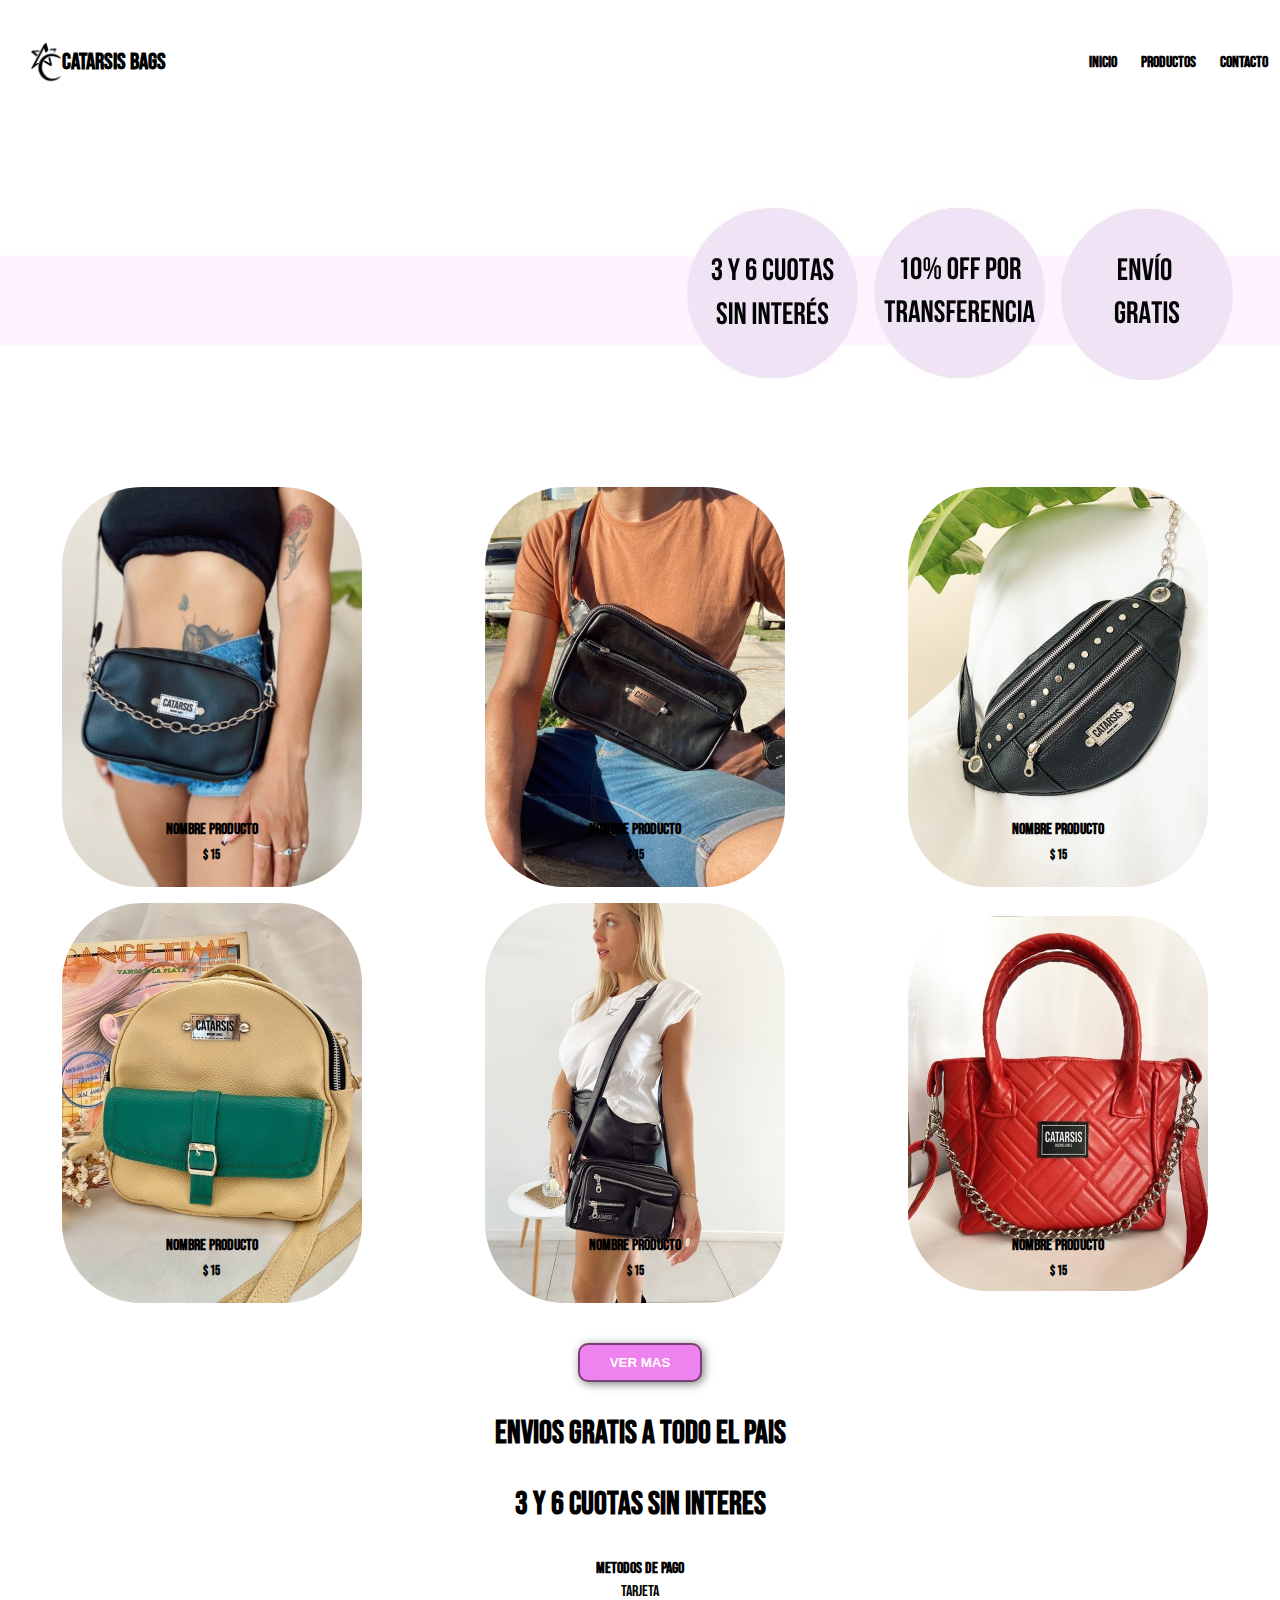
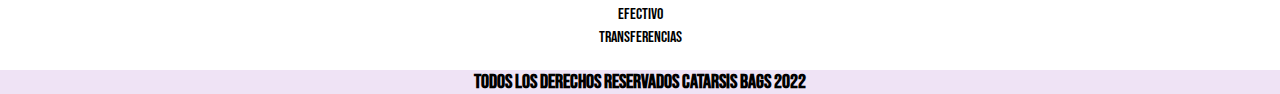
<file: index.html>
<!DOCTYPE html>
<html lang="en">


<meta charset="UTF-8">
<meta http-equiv="X-UA-Compatible" content="IE=edge">
<meta name="viewport" content="width=device-width, initial-scale=1.0">
<title>Catarsis Bags
</title>

</head>

<!--Estilos CSS-->
<link rel="stylesheet" href="estilos/estilos.css">
<!--Googlefonts-->
<link rel="preconnect" href="https://fonts.googleapis.com">
<link rel="preconnect" href="https://fonts.gstatic.com" crossorigin>
<link href="https://fonts.googleapis.com/css2?family=Bebas+Neue&display=swap" rel="stylesheet">


<body>

    <header>
        <div class="container">
            <div class="header-container">
                <div class="logo">
                    <img src="./logo.jpg" width="48px" height="48px" alt='logo' />
                    <p class="labelLogo"> Catarsis Bags</p>
                </div>
                <nav>
                    <a href="./index.html">Inicio</a>
                    <a href="./producto/productos.html">Productos</a>
                    <a href="./contacto/contacto.html">Contacto</a>
                </nav>
            </div>
        </div>
    </header>

 <div> <img src="./banner.jpg" alt="banner"></div>
    <section class="hero">

        <div class="container">
            <div class="grid">
                <div class="image-container">
                    <div class="image-description-container">

                        <div class="image-description">
                            <h4>Nombre producto</h4>
                            <h5>$ 15</h5>
                        </div>
                    </div>
                    <img src="./venus.jpeg" alt="" />
                </div>
                <div class="image-container">
                    <div class="image-description-container">

                        <div class="image-description">
                            <h4>Nombre producto</h4>
                            <h5>$ 15</h5>
                        </div>
                    </div>
                    <img src="./shark.jpeg" alt="" />
                </div>
                <div class="image-container">
                    <div class="image-description-container">

                        <div class="image-description">
                            <h4>Nombre producto</h4>
                            <h5>$ 15</h5>
                        </div>
                    </div> <img src="./lu.jpeg" alt="" />
                </div>
                <div class="image-container">
                    <div class="image-description-container">

                        <div class="image-description">
                            <h4>Nombre producto</h4>
                            <h5>$ 15</h5>
                        </div>
                    </div> <img src="./mochila.jpeg" alt="" />
                </div>
                <div class="image-container">
                    <div class="image-description-container">

                        <div class="image-description">
                            <h4>Nombre producto</h4>
                            <h5>$ 15</h5>
                        </div>
                    </div> <img src="./sara.jpeg" alt="" />
                </div>
                <div class="image-container">
                    <div class="image-description-container">

                        <div class="image-description">
                            <h4>Nombre producto</h4>
                            <h5>$ 15</h5>
                        </div>
                    </div> <img src="./cartera roja.jpeg" alt="" />
                </div>
            </div>
            <form action="./producto/productos.html">
                <button>VER MAS</button>
            </form>
            <main>
                <div>
                    <p>
                    <h3>Envios gratis a todo el pais</h3>
                    </p>
                </div>
            </main>
            <main>
                <div>
                    <p>
                    <h3>3 y 6 cuotas sin interes </h3>
                    </p>
                </div>
                <div class="tablas">
                    <main>
                        <div>
                            <table>
                                <tr>
                                    <th>Metodos de pago</th>
                                </tr>
                                <tr>
                                    <td>Tarjeta</td>
                                </tr>
                                <tr>
                                    <td>Efectivo</td>
                                </tr>
                                <tr>
                                    <td>Transferencias</td>
                                </tr>
                            </table>
                        </div>
                    </main>
                </div>
            </main>
        </div>
    </section>
    <footer>
        <p>Todos los derechos reservados Catarsis Bags 2022</p>
    </footer>



</body>






</html>
</file>
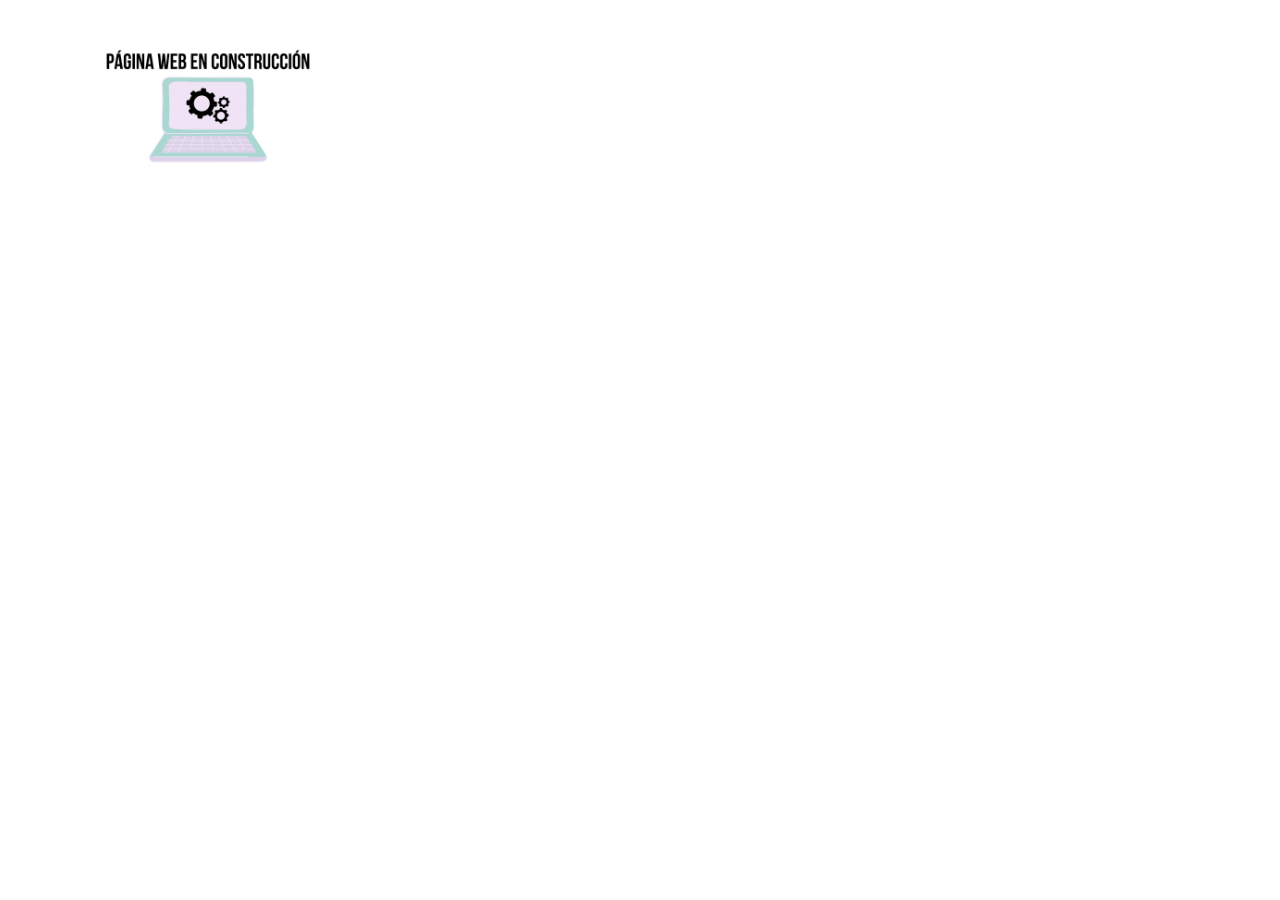
<file: blog/blog.html>
<!DOCTYPE html>
<html lang="en">
<head>
    <meta charset="UTF-8">
    <meta http-equiv="X-UA-Compatible" content="IE=edge">
    <meta name="viewport" content="width=device-width, initial-scale=1.0">
    <title>Blog
    
    </title>

</head>
<body>
    
    <img src="./Volvimos.jpg" alt="pagina en construccion" width="400px">
</body>
</html>
</file>
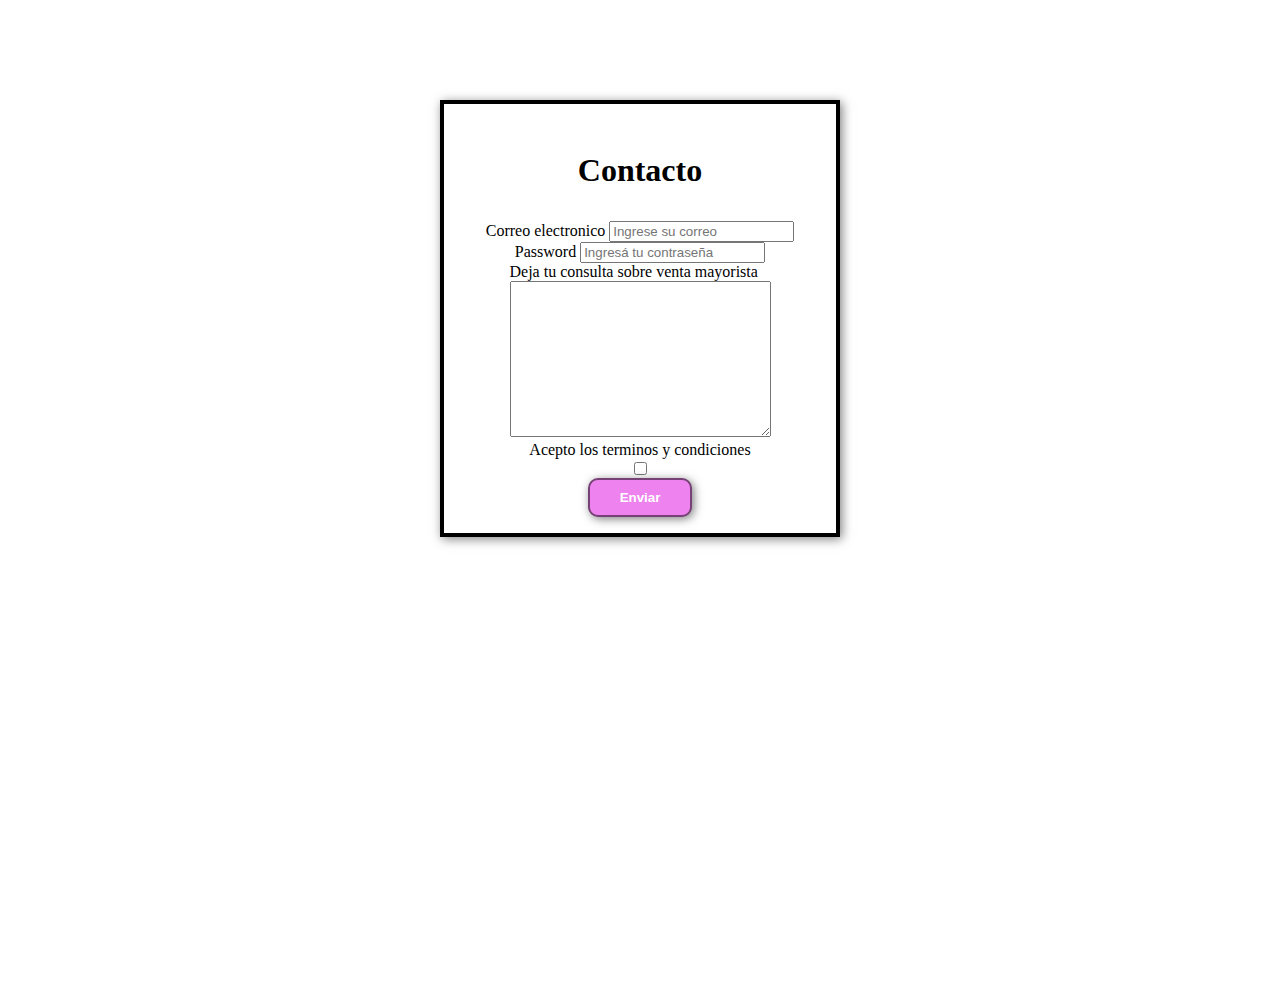
<file: contacto/contacto.html>
<!DOCTYPE html>
<html lang="en">

<head>
    <meta charset="UTF-8">
    <meta http-equiv="X-UA-Compatible" content="IE=edge">
    <meta name="viewport" content="width=device-width, initial-scale=1.0">
    <title>Contacto</title>
    <!--Estilos CSS-->
    <link rel="stylesheet" href="../estilos/estilos.css">
</head>

<body>
    <header></header>

    <main class="correo-electronico">
        <div class="border-registro">
            <h3 class="registrate">Contacto</h3>
            <form action="" method="" enctype="">
                <div class="formulario">
                    <div>
                        <label for="email">Correo electronico</label>
                        <input id="email" type="email" placeholder="Ingrese su correo">
                    </div>

                    <div>
                        <label for="password">Password</label>
                        <input id="password" type="password" placeholder="Ingresá tu contraseña">
                    </div>

                    <div>
                        <label for="consulta">Deja tu consulta sobre venta mayorista</label>
                        <br>
                        <textarea name="" id="consulta" cols="30" rows="10"></textarea>

                    </div>
                    <label for="">Acepto los terminos y condiciones</label>
                    <input type="checkbox" name="Acepto">
                    <button>Enviar</button>
            </form>
            
                
           
        </div>
    </main>
</body>



</html>
</file>
<file: estilos/estilos.css>
* {
  box-sizing: border-box;
}

body {
  font-family: "Bebas Neue", cursive;
}
h1 {
  font-size: 2.5em;
}
h2 {
  font-size: 1.5em;
}
h3 {
  font-size: 2em;
}
h4 {
  margin: 0;
}
h5 {
  margin: 0;
}
ul {
  list-style: none;
}
p {
  font-size: 1.25em;
  font-weight: bold;
}

.menu {
  font-family: "Bebas Neue", cursive;
  color: #efe3f5;
  width: 100%;
  background-color: #efe3f5;
  display: inline-flex;
  flex-direction: row;
  align-items: center;
  justify-content: flex-end;
  padding: 16px 8px;
}

.logo {
  width: 150px;
  white-space: nowrap;
  justify-content: center;
}

.productos {
  font-family: "Bebas Neue", cursive;
}

footer {
  text-align: center;
  font-family: "Bebas Neue", cursive;
  background-color: #efe3f5;

  bottom: 0;

  width: 100%;
}

.productos {
  background-color: #efe3f5;
}

.productos-secondary {
  font-family: "Bebas Neue", cursive;
}

.grid {
  display: flex;
  flex-wrap: wrap;
  justify-content: center;
  margin: 10px 10px 32px 0;
}
.image-container {
  position: relative;
  align-items: center;
  width: 33.33%;
  display: flex;
  justify-content: center;
}
@media (max-width: 980px) {
  .image-container {
    width: 50%;
  }
}

@media (max-width: 670px) {
  .image-container {
    width: 100%;
  }
}
.image-description-container {
  position: absolute;
  bottom: 24px;
  left: 0;
  width: 100%;
  display: flex;
  z-index: 4;
  justify-content: center;
  align-items: center;
}

.image-description {
  height: 60px;
  display: flex;
  justify-content: space-evenly;
  flex-direction: column;
}

section.product-section {
  display: flex;
  flex-direction: row;
}
@media (max-width: 900px) {
  section.product-section {
    flex-direction: column;
  }
}
.filters {
  width: 300px;
  height: 600px;
  box-shadow: 1px 6px 14px 8px rgb(0 0 0 / 20%);
  border-radius: 40px;
}

@media (max-width: 900px) {
  .filters {
    margin: 0 16px;
    width: 100%;
    height: 250px;
  }
}
.category-item {
  margin-top: 24px;
  font-weight: 500;
  font-size: 24px;
}
.category-item:hover {
  cursor: pointer;
  color: violet;
  transition: color 0.1s;

}

.grid .image-container img {
  width: 300px;
  margin: 8px;
  height: auto;
  border-radius: 80px;
}

.grid .image-container img.product-section {
  width: 245px;
}

.grid .image-container img:hover {
  box-shadow: 1px 6px 14px 8px rgb(0 0 0 / 20%);
  transform: scale(1);
  transition: box-shadow 0.3s ease-in-out;
}
.tablas {
  display: flex;
  flex-direction: column;
  flex-wrap: wrap;
  justify-content: center;
  align-items: center;
  align-content: space-around;
}

button {
  font-size: 1, 5;
  font-weight: bold;
  padding: 10px 30px;
  border-radius: 10px;
  border: 2px solid rgba(0, 0, 0, 0.5);
  box-shadow: 2px 2px 10px rgba(0, 0, 0, 0.5);
  color: white;
  background-color: violet;
}

button:hover {
  color: gray;
  background-color: #efe3ef;
}

.container {
  max-width: 1400px;
  margin: auto;
}

header .header-container {
  width: 100%;
  display: flex;
  align-items: center;
  justify-content: space-between;
}

header .logo {
  padding: 25px 30px;
  display: flex;
  align-items: center;
  justify-content: space-evenly;
}

header .labelLogo {
  font-weight: bold;
  color: black;
  font-size: 1.45em;
}
header .container {
  display: flex;
  flex-direction: column;
  align-items: center;
}

header nav {
  display: flex;

  justify-content: flex-end;
  text-align: center;
}

header a {
  padding: 5px 12px;
  text-decoration: none;
  font-weight: bold;
  color: black;
}

header a:hover {
  color: violet;
}

.hero {
  display: flex;
  align-items: center;
  justify-content: center;
  text-align: center;
  flex-direction: column;
}

.divider {
  width: 75%;
  height: 1px;
  background-color: rgb(182, 181, 181);
  margin: 0 auto;
}

.category-list {
  display: flex;
  align-items: center;
  width: 100%;
  flex-direction: column;
  padding: 0%;
}
@media (max-width: 900px) {
  .category-list {
    flex-direction: row;
    justify-content: space-between;
  }
}

main {
  position: relative;
}

div img.product-section-image {
  border-radius: 40px;
  width: 425px;
}

.description-product {
  display: flex;
  flex-direction: row;
  justify-content: space-evenly;
}

.product-image-container {
  position: relative;
  align-items: center;
  width: 100%;
  display: flex;
  justify-content: center;
}
body {
  height: 100vh;
  margin: 0;
}

.formulario {
  position: relative;
  align-items: center;
  width: 100%;
  display: flex;
  justify-content: center;
  flex-direction: column;
}

.registrate {
  text-align: center;
}

.correo-electronico {
  box-shadow: 2px 2px 10px rgba(0, 0, 0, 0.5);
  width: 400px;
  margin: auto;
  font-family: "Bebas Neue", cursive;
  
}
.border-registro {
  margin-top: 100px;
  border: 4px solid black;
  padding: 16px;
}
</file>
